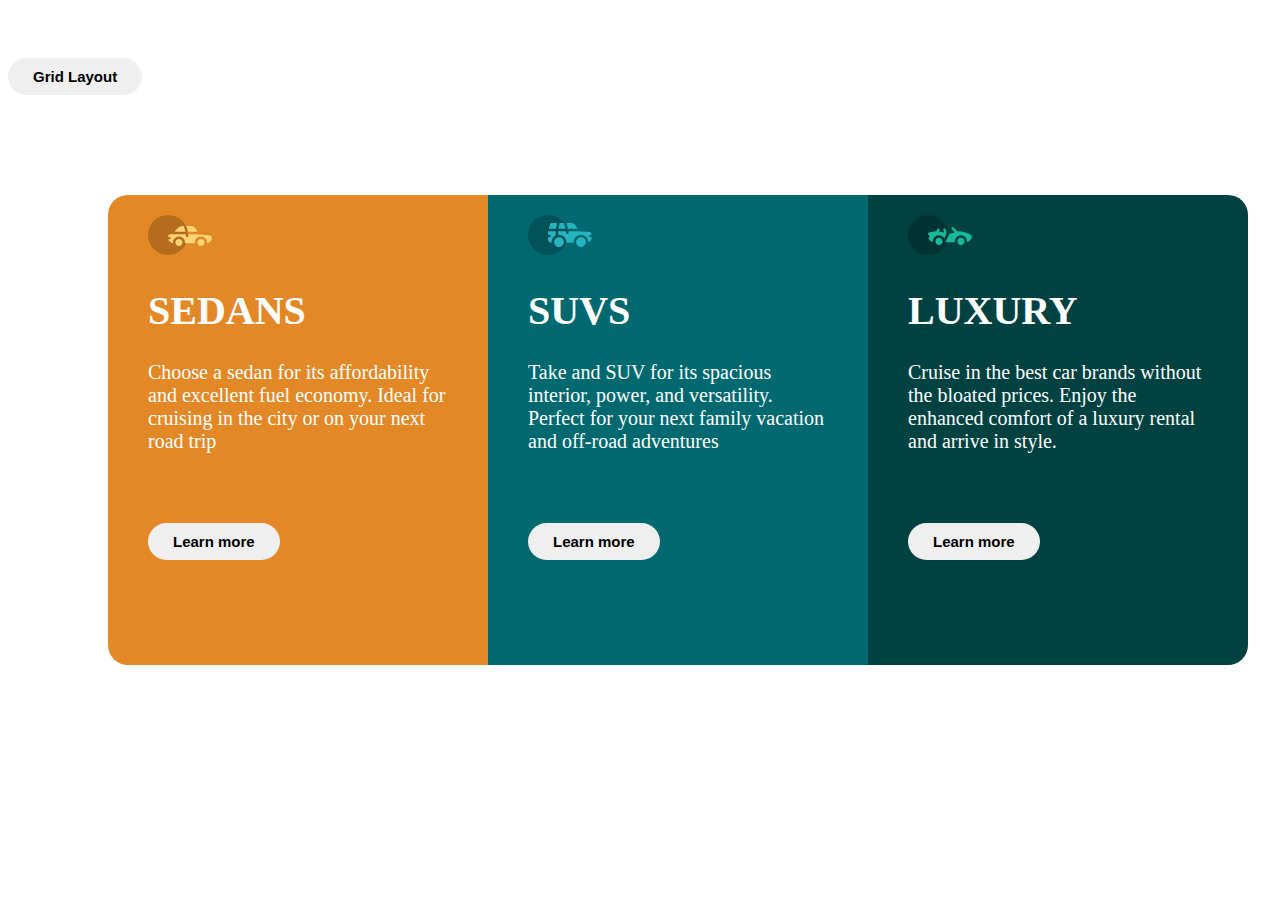
<file: index.html>
<!DOCTYPE html>
<html lang="en">
  <head>
    <meta charset="UTF-8" />
    <meta http-equiv="X-UA-Compatible" content="IE=edge" />
    <meta name="viewport" content="width=device-width, initial-scale=1.0" />
    <title>Cars</title>
    <link rel="stylesheet" href="index.css">
  </head>
  <body>
    <a href="grid.html"><button>Grid Layout</button></a>
    <div class="cars">
      <div class="sedans">
          <img src="icon-sedans.svg" alt="sedans">
          <h1>SEDANS</h1>
          <p> Choose a sedan for its affordability and excellent fuel economy. Ideal for cruising in the city or on your next road trip </p>
          <button>Learn more</button>
      </div>
      <div class="suvs">
          <img src="icon-suvs.svg" alt="">
        <h1>SUVS</h1>
        <p> Take and SUV for its spacious interior, power, and versatility. Perfect for your next family vacation and off-road adventures</p>
        <button>Learn more</button>
      </div>
      <div class="luxury">
          <img src="icon-luxury.svg" alt="">
        <h1>LUXURY</h1>
        <p>Cruise in the best car brands without the bloated prices. Enjoy the enhanced comfort of a luxury rental and arrive in style.</p>
        <button>Learn more</button>
      </div>
    </div>
  </body>
</html>
</file>
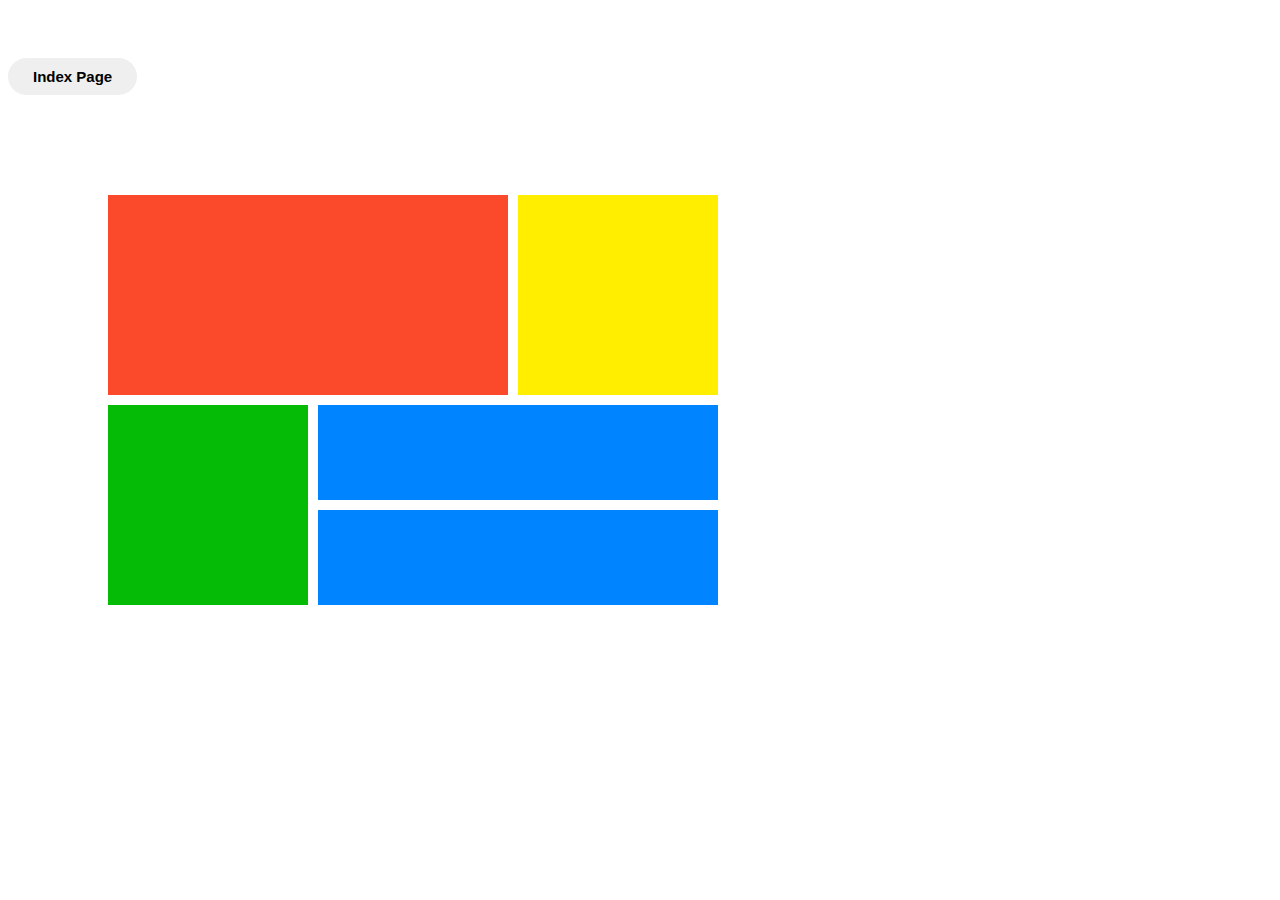
<file: grid.html>
<!DOCTYPE html>
<html lang="en">
  <head>
    <meta charset="UTF-8" />
    <meta http-equiv="X-UA-Compatible" content="IE=edge" />
    <meta name="viewport" content="width=device-width, initial-scale=1.0" />
    <title>Grid</title>
    <link rel="stylesheet" href="grid.css">
  </head>
  <body>
    <header>
      <a href="index.html"><button>Index Page</button></a>
    </header>
    <div class="grids">
      <div class="box1">
        <div class="orange"></div>
        <div class="yellow"></div>
      </div>
      <div class="box2">
        <div class="green"></div>
        <div class="box2_1">
          <div class="blue"></div>
          <div class="blue"></div>
        </div>
      </div>
    </div>
  </body>
</html>
</file>
<file: index.css>
.cars{
    margin: 100px;
      background-color: none;
      display: flex;
      width: 375px;
      width: 1440px;
  }
  button{
      padding-right: 25px;
      padding-left: 25px;
      padding-top: 10px;
      padding-bottom: 10px;
      border-style: none;
      margin-top: 50px;
      border-radius: 20px;
      font-size: 15px;
      font-weight: 700;
  }
  button:hover{
    color: blue;
    opacity: 70s;
    padding-right: 25px;
    padding-left: 25px;
    padding-top: 10px;
    padding-bottom: 10px;
    border-style: none;
    margin-top: 50px;
    border-radius: 20px;
    font-size: 15px;
    font-weight: 900;
  }
  .sedans{
      background-color: hsl(31, 77%, 52%);
      font-size: 20px;
      padding-top: 20px;
      padding-left: 40px;
      padding-right: 40px;
      padding-bottom: 50px;
      height: 400px;
      width: 300px;
      border-bottom-left-radius: 20px;
      border-top-left-radius: 20px;
  }
  .suvs{
      background-color: hsl(184, 100%, 22%);
      font-size: 20px;
      padding-top: 20px;
      padding-left: 40px;
      padding-right: 40px;
      padding-bottom: 50px;
      height: 400px;
      width: 300px;
  }
  .luxury{
      background-color: hsl(179, 100%, 13%);
      font-size: 20px;
      padding-top: 20px;
      padding-left: 40px;
      padding-right: 40px;
      padding-bottom: 50px;
      height: 400px;
      width: 300px;
      border-bottom-right-radius: 20px;
      border-top-right-radius: 20px;
  }
  h1, p{
      color: white;
  }
</file>
<file: grid.css>
button{
    padding-right: 25px;
    padding-left: 25px;
    padding-top: 10px;
    padding-bottom: 10px;
    border-style: none;
    margin-top: 50px;
    border-radius: 20px;
    font-size: 15px;
    font-weight: 900;
}
button:hover{
  color: blue;
  opacity: 70s;
  padding-right: 25px;
  padding-left: 25px;
  padding-top: 10px;
  padding-bottom: 10px;
  border-style: none;
  margin-top: 50px;
  border-radius: 20px;
  font-size: 15px;
  font-weight: 900;
}
.grids{
  margin: 100px;
  background-color: none;
  display: inline-block;
}
.box1,
.box2 {
display: flex;
}
.orange {
background-color: rgb(250, 74, 43);
width: 400px;
height: 200px;
margin-right: 10px;
}
.yellow {
background-color: rgb(255, 238, 0);
width: 200px;
height: 200px;
}
.green {
background-color: rgb(5, 187, 5);
width: 200px;
height: 200px;
margin-top: 10px;
margin-right: 10px;
}
.blue {
background-color: rgb(0, 132, 255);
width: 400px;
height: 95px;
margin-bottom: 10px;
margin-top: 10px;
}
p {
font-size: 15px;
font-weight: 400;
}
</file>
